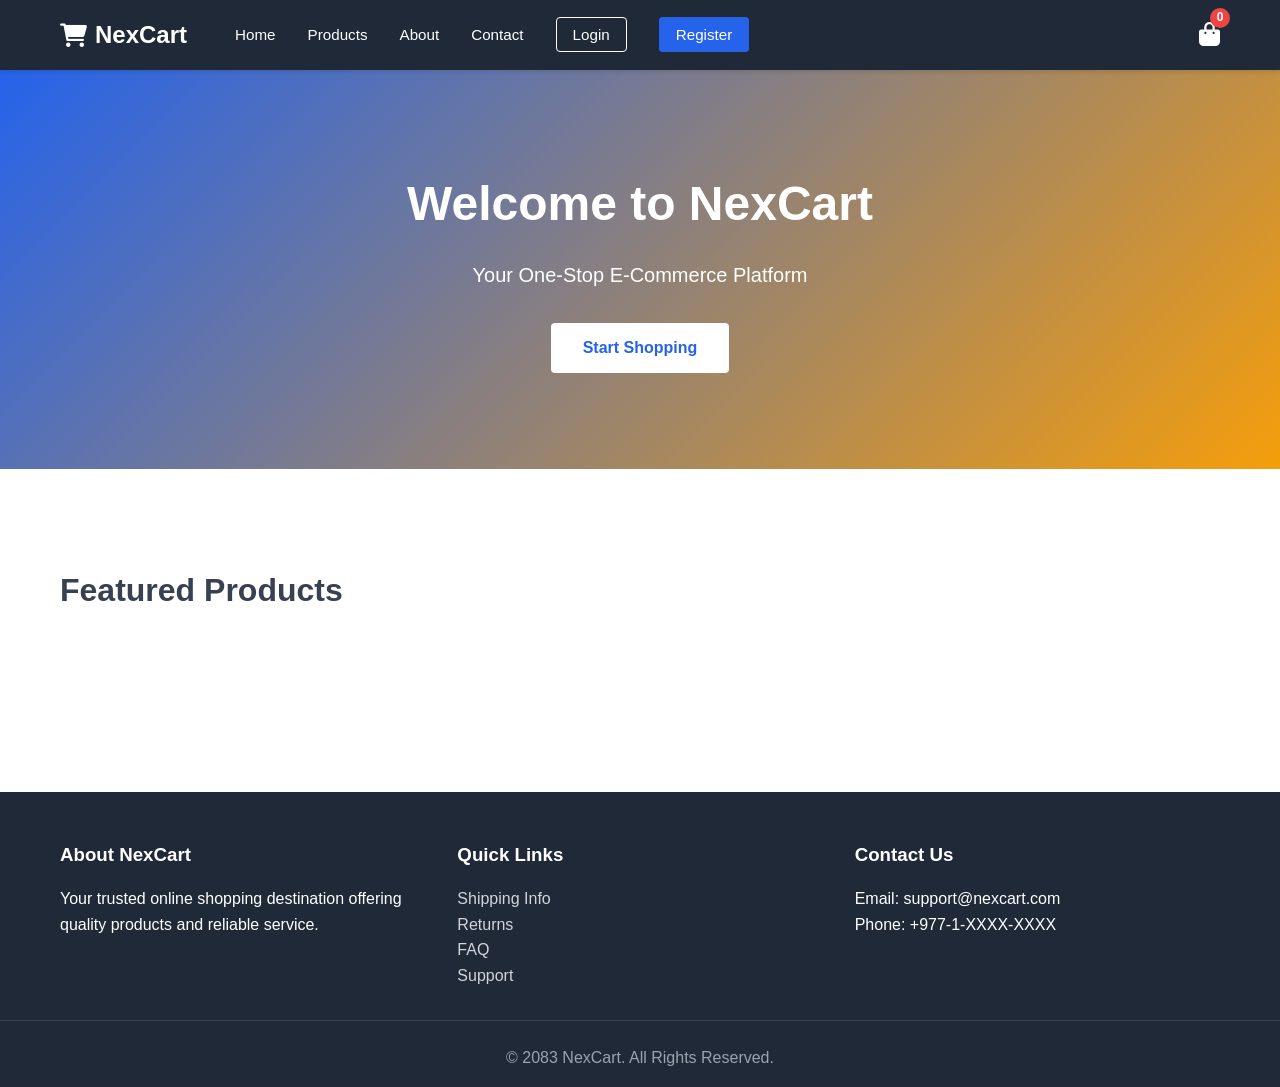
<file: templates/index.html>
<!DOCTYPE html>
<html lang="en">
<head>
    <meta charset="UTF-8">
    <meta name="viewport" content="width=device-width, initial-scale=1.0">
    <title>NexCart - E-Commerce Platform</title>
    <link rel="stylesheet" href="/static/css/style.css">
    <link rel="stylesheet" href="https://cdnjs.cloudflare.com/ajax/libs/font-awesome/6.0.0/css/all.min.css">
</head>
<body>
    <!-- Navigation -->
    <nav class="navbar">
        <div class="nav-container">
            <div class="nav-logo">
                <i class="fas fa-shopping-cart"></i>
                <span>NexCart</span>
            </div>
            <ul class="nav-menu">
                <li><a href="/" class="nav-link">Home</a></li>
                <li><a href="/products" class="nav-link">Products</a></li>
                <li><a href="/about" class="nav-link">About</a></li>
                <li><a href="/contact" class="nav-link">Contact</a></li>
                <li><a href="/login" class="nav-link nav-btn">Login</a></li>
                <li><a href="/register" class="nav-link nav-btn nav-btn-active">Register</a></li>
            </ul>
            <div class="cart-icon">
                <a href="/cart"><i class="fas fa-shopping-bag"></i><span class="cart-count">0</span></a>
            </div>
        </div>
    </nav>

    <!-- Hero Section -->
    <section class="hero">
        <div class="hero-content">
            <h1>Welcome to NexCart</h1>
            <p>Your One-Stop E-Commerce Platform</p>
            <a href="/products" class="hero-btn">Start Shopping</a>
        </div>
    </section>

    <!-- Featured Products -->
    <section class="featured-products">
        <div class="container">
            <h2>Featured Products</h2>
            <div class="products-grid" id="featured-products">
                <!-- Products will be loaded here via JavaScript -->
            </div>
        </div>
    </section>

    <!-- Footer -->
    <footer class="footer">
        <div class="footer-content">
            <div class="footer-section">
                <h3>About NexCart</h3>
                <p>Your trusted online shopping destination offering quality products and reliable service.</p>
            </div>
            <div class="footer-section">
                <h3>Quick Links</h3>
                <ul>
                    <li><a href="#">Shipping Info</a></li>
                    <li><a href="#">Returns</a></li>
                    <li><a href="#">FAQ</a></li>
                    <li><a href="#">Support</a></li>
                </ul>
            </div>
            <div class="footer-section">
                <h3>Contact Us</h3>
                <p>Email: support@nexcart.com</p>
                <p>Phone: +977-1-XXXX-XXXX</p>
            </div>
        </div>
        <div class="footer-bottom">
            <p>&copy; 2083 NexCart. All Rights Reserved.</p>
        </div>
    </footer>

    <script src="/static/js/main.js"></script>
</body>
</html>
</file>
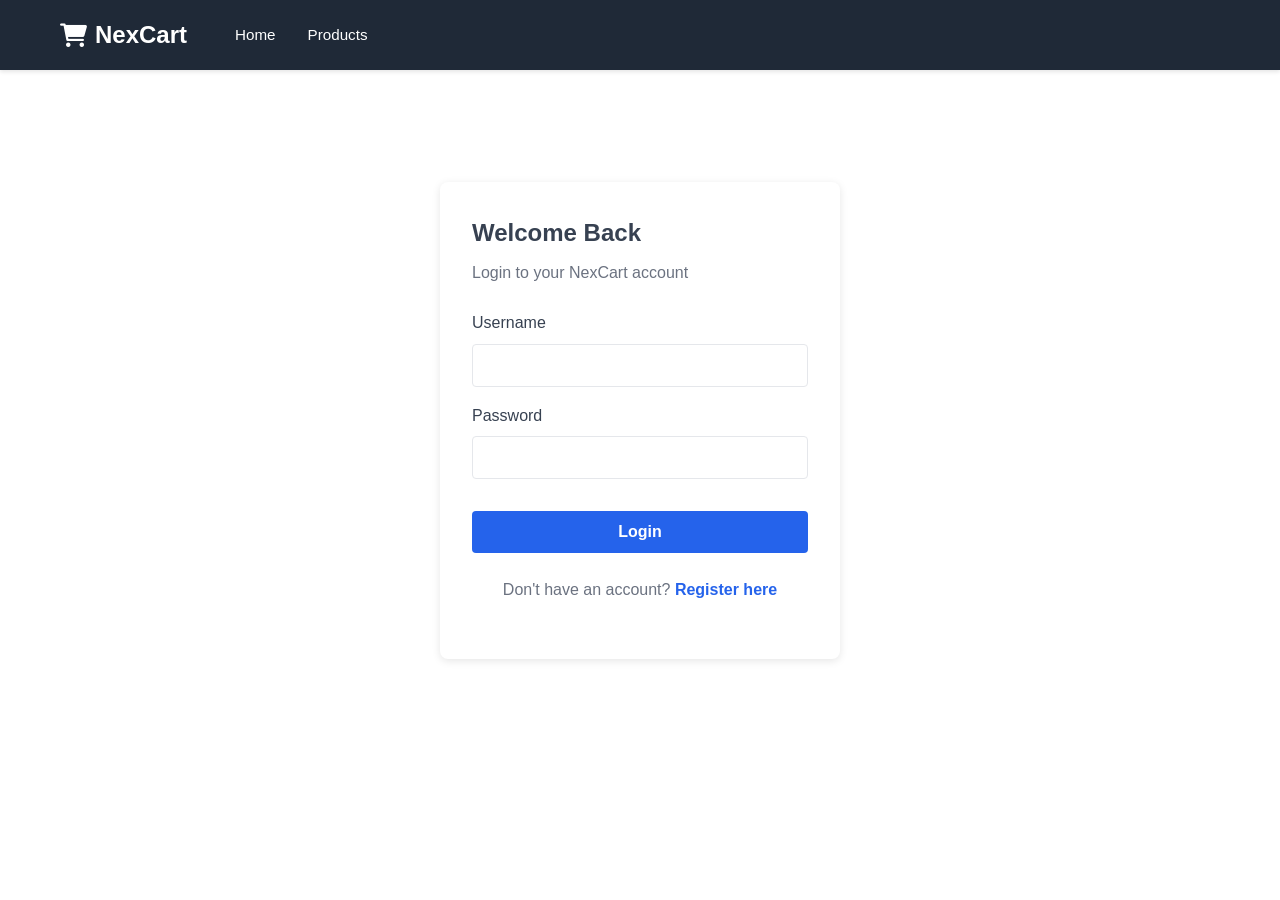
<file: templates/login.html>
<!DOCTYPE html>
<html lang="en">
<head>
    <meta charset="UTF-8">
    <meta name="viewport" content="width=device-width, initial-scale=1.0">
    <title>Login - NexCart</title>
    <link rel="stylesheet" href="/static/css/style.css">
    <link rel="stylesheet" href="https://cdnjs.cloudflare.com/ajax/libs/font-awesome/6.0.0/css/all.min.css">
</head>
<body>
    <!-- Navigation -->
    <nav class="navbar">
        <div class="nav-container">
            <div class="nav-logo">
                <i class="fas fa-shopping-cart"></i>
                <span>NexCart</span>
            </div>
            <ul class="nav-menu">
                <li><a href="/" class="nav-link">Home</a></li>
                <li><a href="/products" class="nav-link">Products</a></li>
            </ul>
        </div>
    </nav>

    <!-- Login Section -->
    <section class="auth-section">
        <div class="auth-container">
            <div class="auth-form">
                <h2>Welcome Back</h2>
                <p>Login to your NexCart account</p>
                
                <form id="login-form">
                    <div class="form-group">
                        <label for="username">Username</label>
                        <input type="text" id="username" name="username" required>
                    </div>
                    
                    <div class="form-group">
                        <label for="password">Password</label>
                        <input type="password" id="password" name="password" required>
                    </div>
                    
                    <button type="submit" class="auth-btn">Login</button>
                </form>
                
                <p class="auth-toggle">Don't have an account? <a href="/register">Register here</a></p>
            </div>
        </div>
    </section>

    <script src="/static/js/auth.js"></script>
</body>
</html>
</file>
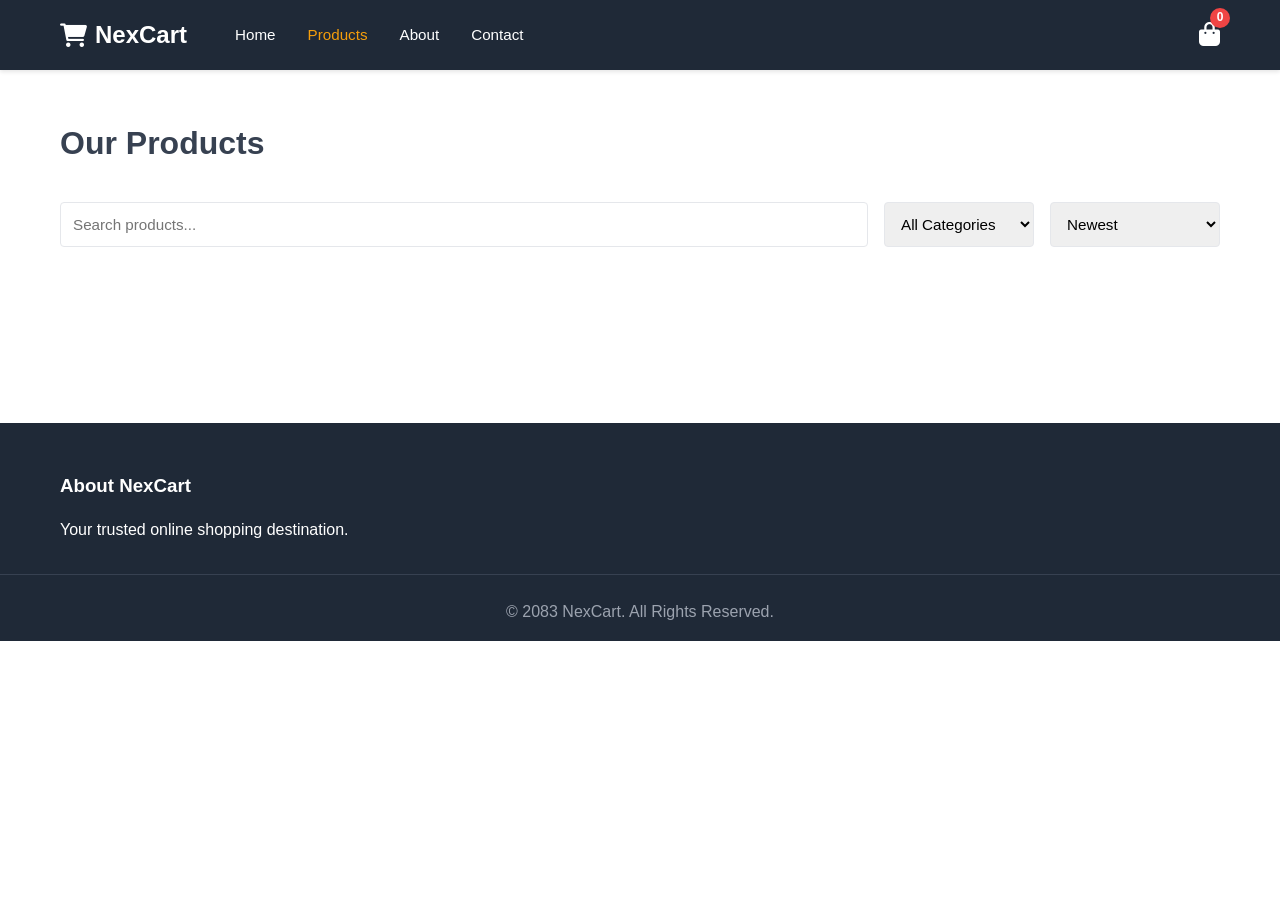
<file: templates/products.html>
<!DOCTYPE html>
<html lang="en">
<head>
    <meta charset="UTF-8">
    <meta name="viewport" content="width=device-width, initial-scale=1.0">
    <title>Products - NexCart</title>
    <link rel="stylesheet" href="/static/css/style.css">
    <link rel="stylesheet" href="https://cdnjs.cloudflare.com/ajax/libs/font-awesome/6.0.0/css/all.min.css">
</head>
<body>
    <!-- Navigation -->
    <nav class="navbar">
        <div class="nav-container">
            <div class="nav-logo">
                <i class="fas fa-shopping-cart"></i>
                <span>NexCart</span>
            </div>
            <ul class="nav-menu">
                <li><a href="/" class="nav-link">Home</a></li>
                <li><a href="/products" class="nav-link active">Products</a></li>
                <li><a href="/about" class="nav-link">About</a></li>
                <li><a href="/contact" class="nav-link">Contact</a></li>
            </ul>
            <div class="cart-icon">
                <a href="/cart"><i class="fas fa-shopping-bag"></i><span class="cart-count">0</span></a>
            </div>
        </div>
    </nav>

    <!-- Products Section -->
    <section class="products-section">
        <div class="container">
            <div class="products-header">
                <h1>Our Products</h1>
                <div class="search-filter">
                    <input type="text" id="search" placeholder="Search products..." class="search-box">
                    <select id="category-filter" class="filter-dropdown">
                        <option value="">All Categories</option>
                    </select>
                    <select id="sort" class="filter-dropdown">
                        <option value="-created_at">Newest</option>
                        <option value="price">Price: Low to High</option>
                        <option value="-price">Price: High to Low</option>
                        <option value="-rating">Best Rated</option>
                    </select>
                </div>
            </div>

            <div class="products-grid" id="products-list">
                <!-- Products will be loaded here -->
            </div>
        </div>
    </section>

    <!-- Footer -->
    <footer class="footer">
        <div class="footer-content">
            <div class="footer-section">
                <h3>About NexCart</h3>
                <p>Your trusted online shopping destination.</p>
            </div>
        </div>
        <div class="footer-bottom">
            <p>&copy; 2083 NexCart. All Rights Reserved.</p>
        </div>
    </footer>

    <script src="/static/js/products.js"></script>
</body>
</html>
</file>
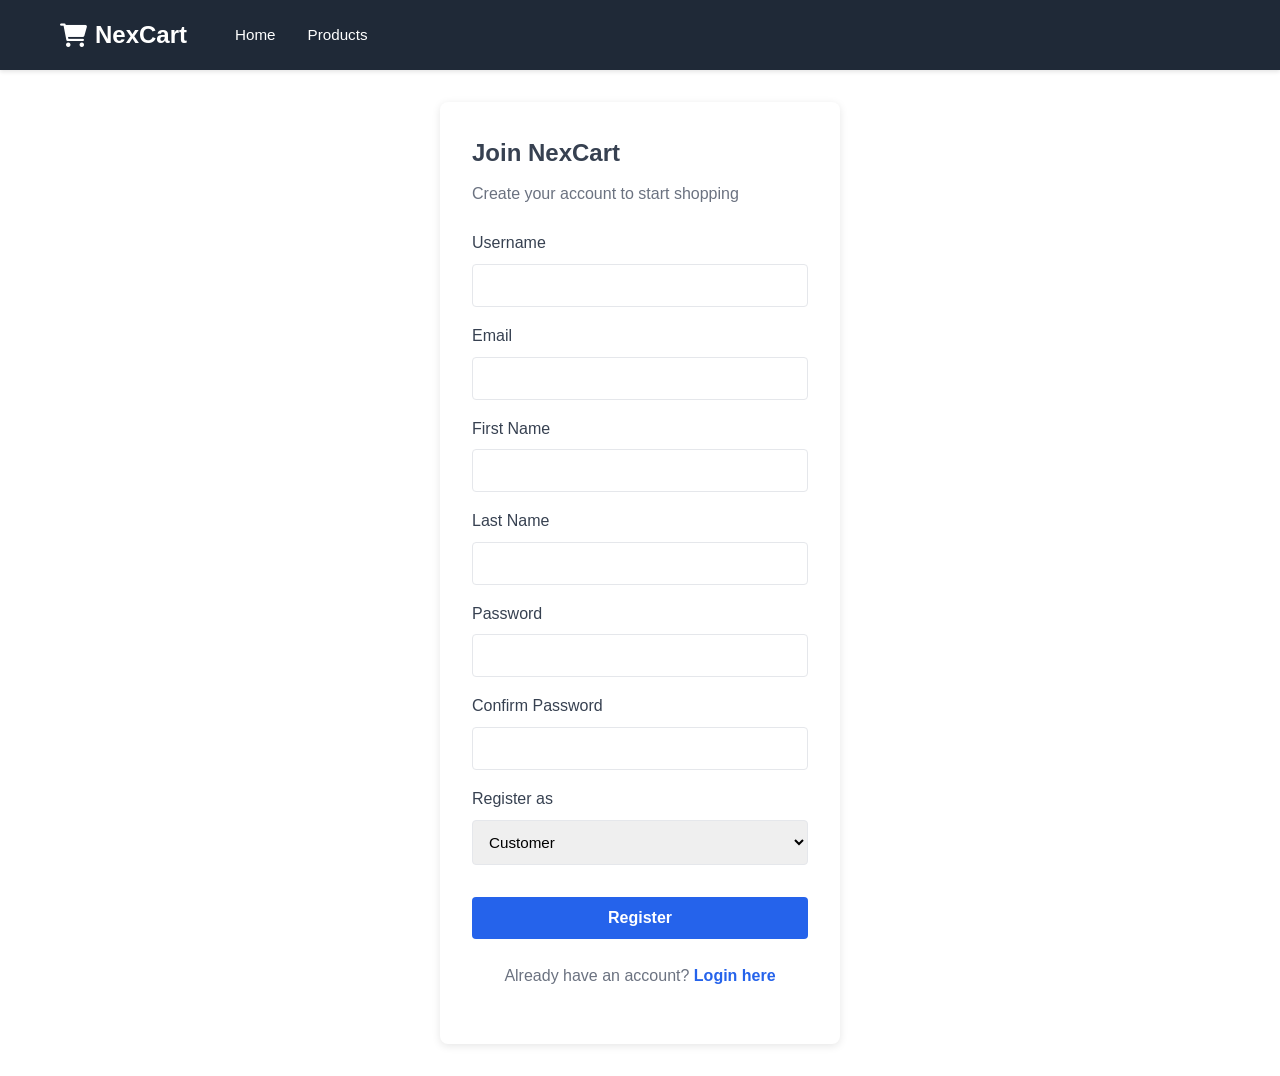
<file: templates/register.html>
<!DOCTYPE html>
<html lang="en">
<head>
    <meta charset="UTF-8">
    <meta name="viewport" content="width=device-width, initial-scale=1.0">
    <title>Register - NexCart</title>
    <link rel="stylesheet" href="/static/css/style.css">
    <link rel="stylesheet" href="https://cdnjs.cloudflare.com/ajax/libs/font-awesome/6.0.0/css/all.min.css">
</head>
<body>
    <!-- Navigation -->
    <nav class="navbar">
        <div class="nav-container">
            <div class="nav-logo">
                <i class="fas fa-shopping-cart"></i>
                <span>NexCart</span>
            </div>
            <ul class="nav-menu">
                <li><a href="/" class="nav-link">Home</a></li>
                <li><a href="/products" class="nav-link">Products</a></li>
            </ul>
        </div>
    </nav>

    <!-- Register Section -->
    <section class="auth-section">
        <div class="auth-container">
            <div class="auth-form">
                <h2>Join NexCart</h2>
                <p>Create your account to start shopping</p>
                
                <form id="register-form">
                    <div class="form-group">
                        <label for="username">Username</label>
                        <input type="text" id="username" name="username" required>
                    </div>
                    
                    <div class="form-group">
                        <label for="email">Email</label>
                        <input type="email" id="email" name="email" required>
                    </div>
                    
                    <div class="form-group">
                        <label for="first_name">First Name</label>
                        <input type="text" id="first_name" name="first_name">
                    </div>
                    
                    <div class="form-group">
                        <label for="last_name">Last Name</label>
                        <input type="text" id="last_name" name="last_name">
                    </div>
                    
                    <div class="form-group">
                        <label for="password">Password</label>
                        <input type="password" id="password" name="password" required>
                    </div>
                    
                    <div class="form-group">
                        <label for="password_confirm">Confirm Password</label>
                        <input type="password" id="password_confirm" name="password_confirm" required>
                    </div>
                    
                    <div class="form-group">
                        <label for="role">Register as</label>
                        <select id="role" name="role">
                            <option value="customer">Customer</option>
                            <option value="vendor">Vendor</option>
                        </select>
                    </div>
                    
                    <button type="submit" class="auth-btn">Register</button>
                </form>
                
                <p class="auth-toggle">Already have an account? <a href="/login">Login here</a></p>
            </div>
        </div>
    </section>

    <script src="/static/js/auth.js"></script>
</body>
</html>
</file>
<file: static/css/style.css>
* {
    margin: 0;
    padding: 0;
    box-sizing: border-box;
}

:root {
    --primary-color: #2563eb;
    --secondary-color: #f59e0b;
    --dark-color: #1f2937;
    --light-color: #f9fafb;
    --text-color: #374151;
    --border-color: #e5e7eb;
    --success-color: #10b981;
    --danger-color: #ef4444;
}

body {
    font-family: 'Segoe UI', Tahoma, Geneva, Verdana, sans-serif;
    line-height: 1.6;
    color: var(--text-color);
    background-color: #ffffff;
}

.container {
    max-width: 1200px;
    margin: 0 auto;
    padding: 0 20px;
}

/* Navigation */
.navbar {
    background-color: var(--dark-color);
    color: white;
    padding: 1rem 0;
    position: sticky;
    top: 0;
    z-index: 1000;
    box-shadow: 0 2px 4px rgba(0,0,0,0.1);
}

.nav-container {
    max-width: 1200px;
    margin: 0 auto;
    padding: 0 20px;
    display: flex;
    justify-content: space-between;
    align-items: center;
}

.nav-logo {
    font-size: 1.5rem;
    font-weight: bold;
    display: flex;
    align-items: center;
    gap: 0.5rem;
}

.nav-menu {
    display: flex;
    list-style: none;
    gap: 2rem;
    flex: 1;
    margin-left: 3rem;
}

.nav-link {
    color: white;
    text-decoration: none;
    transition: color 0.3s;
    font-size: 0.95rem;
}

.nav-link:hover,
.nav-link.active {
    color: var(--secondary-color);
}

.nav-btn {
    padding: 0.5rem 1rem;
    border-radius: 4px;
    background-color: transparent;
    border: 1px solid white;
    transition: all 0.3s;
}

.nav-btn:hover {
    background-color: white;
    color: var(--dark-color);
}

.nav-btn-active {
    background-color: var(--primary-color);
    border-color: var(--primary-color);
}

.cart-icon {
    position: relative;
    font-size: 1.5rem;
}

.cart-icon a {
    color: white;
    text-decoration: none;
}

.cart-count {
    position: absolute;
    top: -8px;
    right: -10px;
    background-color: var(--danger-color);
    color: white;
    border-radius: 50%;
    width: 20px;
    height: 20px;
    display: flex;
    align-items: center;
    justify-content: center;
    font-size: 0.75rem;
    font-weight: bold;
}

/* Hero Section */
.hero {
    background: linear-gradient(135deg, var(--primary-color), var(--secondary-color));
    color: white;
    padding: 6rem 2rem;
    text-align: center;
    margin-bottom: 3rem;
}

.hero-content h1 {
    font-size: 3rem;
    margin-bottom: 1rem;
}

.hero-content p {
    font-size: 1.25rem;
    margin-bottom: 2rem;
}

.hero-btn {
    display: inline-block;
    background-color: white;
    color: var(--primary-color);
    padding: 0.75rem 2rem;
    border-radius: 4px;
    text-decoration: none;
    font-weight: bold;
    transition: transform 0.3s, box-shadow 0.3s;
}

.hero-btn:hover {
    transform: translateY(-2px);
    box-shadow: 0 8px 16px rgba(0,0,0,0.2);
}

/* Products Section */
.featured-products,
.products-section {
    padding: 3rem 0;
}

.featured-products h2,
.products-section h1 {
    margin-bottom: 2rem;
    font-size: 2rem;
}

.products-header {
    margin-bottom: 2rem;
}

.search-filter {
    display: flex;
    gap: 1rem;
    margin-top: 1.5rem;
    flex-wrap: wrap;
}

.search-box,
.filter-dropdown {
    padding: 0.75rem;
    border: 1px solid var(--border-color);
    border-radius: 4px;
    font-size: 0.95rem;
}

.search-box {
    flex: 1;
    min-width: 200px;
}

.filter-dropdown {
    min-width: 150px;
}

.products-grid {
    display: grid;
    grid-template-columns: repeat(auto-fill, minmax(250px, 1fr));
    gap: 2rem;
    margin-bottom: 3rem;
}

.product-card {
    border: 1px solid var(--border-color);
    border-radius: 8px;
    overflow: hidden;
    transition: transform 0.3s, box-shadow 0.3s;
    background: white;
}

.product-card:hover {
    transform: translateY(-5px);
    box-shadow: 0 12px 24px rgba(0,0,0,0.1);
}

.product-image {
    width: 100%;
    height: 200px;
    object-fit: cover;
    background-color: var(--light-color);
}

.product-info {
    padding: 1rem;
}

.product-name {
    font-weight: bold;
    margin-bottom: 0.5rem;
    font-size: 0.95rem;
}

.product-vendor {
    font-size: 0.85rem;
    color: #6b7280;
    margin-bottom: 0.5rem;
}

.product-price {
    display: flex;
    gap: 0.5rem;
    margin-bottom: 0.5rem;
    align-items: center;
}

.price {
    font-weight: bold;
    font-size: 1.1rem;
    color: var(--primary-color);
}

.discount-price {
    text-decoration: line-through;
    color: #9ca3af;
    font-size: 0.9rem;
}

.discount-badge {
    background-color: var(--danger-color);
    color: white;
    padding: 0.25rem 0.5rem;
    border-radius: 4px;
    font-size: 0.75rem;
    font-weight: bold;
}

.product-rating {
    margin-bottom: 0.5rem;
    font-size: 0.85rem;
}

.stars {
    color: var(--secondary-color);
}

.add-to-cart-btn {
    width: 100%;
    padding: 0.5rem;
    background-color: var(--primary-color);
    color: white;
    border: none;
    border-radius: 4px;
    cursor: pointer;
    transition: background-color 0.3s;
    font-weight: bold;
}

.add-to-cart-btn:hover {
    background-color: #1d4ed8;
}

/* Authentication Section */
.auth-section {
    min-height: calc(100vh - 200px);
    display: flex;
    align-items: center;
    justify-content: center;
    padding: 2rem;
}

.auth-container {
    width: 100%;
    max-width: 400px;
}

.auth-form {
    background: white;
    padding: 2rem;
    border-radius: 8px;
    box-shadow: 0 2px 8px rgba(0,0,0,0.1);
}

.auth-form h2 {
    margin-bottom: 0.5rem;
    font-size: 1.5rem;
}

.auth-form > p {
    color: #6b7280;
    margin-bottom: 1.5rem;
}

.form-group {
    margin-bottom: 1rem;
}

.form-group label {
    display: block;
    margin-bottom: 0.5rem;
    font-weight: 500;
}

.form-group input,
.form-group select {
    width: 100%;
    padding: 0.75rem;
    border: 1px solid var(--border-color);
    border-radius: 4px;
    font-size: 0.95rem;
}

.form-group input:focus,
.form-group select:focus {
    outline: none;
    border-color: var(--primary-color);
    box-shadow: 0 0 0 3px rgba(37, 99, 235, 0.1);
}

.auth-btn {
    width: 100%;
    padding: 0.75rem;
    background-color: var(--primary-color);
    color: white;
    border: none;
    border-radius: 4px;
    font-size: 1rem;
    font-weight: bold;
    cursor: pointer;
    transition: background-color 0.3s;
    margin-top: 1rem;
}

.auth-btn:hover {
    background-color: #1d4ed8;
}

.auth-toggle {
    text-align: center;
    margin-top: 1.5rem;
    color: #6b7280;
}

.auth-toggle a {
    color: var(--primary-color);
    text-decoration: none;
    font-weight: bold;
}

.auth-toggle a:hover {
    text-decoration: underline;
}

/* Cart Section */
.cart-section {
    padding: 3rem 0;
    min-height: calc(100vh - 200px);
}

.cart-section h1 {
    margin-bottom: 2rem;
}

.cart-container {
    display: grid;
    grid-template-columns: 2fr 1fr;
    gap: 2rem;
}

.cart-items {
    background: white;
    border: 1px solid var(--border-color);
    border-radius: 8px;
    padding: 1.5rem;
}

.cart-item {
    display: flex;
    gap: 1rem;
    padding-bottom: 1rem;
    border-bottom: 1px solid var(--border-color);
    margin-bottom: 1rem;
}

.cart-item:last-child {
    border-bottom: none;
}

.cart-item-image {
    width: 100px;
    height: 100px;
    object-fit: cover;
    border-radius: 4px;
}

.cart-item-details {
    flex: 1;
}

.cart-item-name {
    font-weight: bold;
    margin-bottom: 0.5rem;
}

.cart-item-price {
    color: var(--primary-color);
    margin-bottom: 0.5rem;
}

.quantity-control {
    display: flex;
    gap: 0.5rem;
    align-items: center;
    margin-bottom: 0.5rem;
}

.quantity-control button {
    padding: 0.25rem 0.5rem;
    border: 1px solid var(--border-color);
    background-color: white;
    cursor: pointer;
    border-radius: 4px;
}

.remove-btn {
    background-color: var(--danger-color);
    color: white;
    padding: 0.5rem 1rem;
    border: none;
    border-radius: 4px;
    cursor: pointer;
    font-size: 0.85rem;
}

.remove-btn:hover {
    background-color: #dc2626;
}

.cart-summary {
    background: white;
    border: 1px solid var(--border-color);
    border-radius: 8px;
    padding: 1.5rem;
    height: fit-content;
}

.cart-summary h3 {
    margin-bottom: 1.5rem;
    font-size: 1.1rem;
}

.summary-row {
    display: flex;
    justify-content: space-between;
    margin-bottom: 1rem;
    font-size: 0.95rem;
}

.summary-row.total {
    border-top: 2px solid var(--border-color);
    padding-top: 1rem;
    font-weight: bold;
    font-size: 1.1rem;
    color: var(--primary-color);
}

.checkout-btn {
    width: 100%;
    padding: 0.75rem;
    background-color: var(--success-color);
    color: white;
    border: none;
    border-radius: 4px;
    font-weight: bold;
    cursor: pointer;
    margin-top: 1rem;
    transition: background-color 0.3s;
}

.checkout-btn:hover {
    background-color: #059669;
}

.continue-shopping {
    display: block;
    text-align: center;
    margin-top: 1rem;
    color: var(--primary-color);
    text-decoration: none;
    transition: color 0.3s;
}

.continue-shopping:hover {
    color: #1d4ed8;
}

.empty-cart {
    text-align: center;
    padding: 3rem;
    color: #6b7280;
}

.empty-cart-icon {
    font-size: 3rem;
    color: var(--border-color);
    margin-bottom: 1rem;
}

/* Footer */
.footer {
    background-color: var(--dark-color);
    color: white;
    padding: 3rem 0 1rem;
    margin-top: 3rem;
}

.footer-content {
    display: grid;
    grid-template-columns: repeat(auto-fit, minmax(250px, 1fr));
    gap: 2rem;
    margin-bottom: 2rem;
    max-width: 1200px;
    margin-left: auto;
    margin-right: auto;
    padding: 0 20px;
}

.footer-section h3 {
    margin-bottom: 1rem;
}

.footer-section ul {
    list-style: none;
}

.footer-section a {
    color: #d1d5db;
    text-decoration: none;
    transition: color 0.3s;
}

.footer-section a:hover {
    color: white;
}

.footer-bottom {
    text-align: center;
    padding-top: 1.5rem;
    border-top: 1px solid #374151;
    color: #9ca3af;
}

/* Responsive */
@media (max-width: 768px) {
    .nav-menu {
        display: none;
    }
    
    .hero-content h1 {
        font-size: 2rem;
    }
    
    .products-grid {
        grid-template-columns: repeat(auto-fill, minmax(200px, 1fr));
        gap: 1rem;
    }
    
    .cart-container {
        grid-template-columns: 1fr;
    }
    
    .search-filter {
        flex-direction: column;
    }
    
    .search-box,
    .filter-dropdown {
        width: 100%;
    }
}

@media (max-width: 480px) {
    .nav-logo {
        font-size: 1.2rem;
    }
    
    .cart-icon {
        font-size: 1.2rem;
    }
    
    .hero-content h1 {
        font-size: 1.5rem;
    }
    
    .hero-content p {
        font-size: 1rem;
    }
    
    .products-grid {
        grid-template-columns: 1fr;
    }
    
    .cart-item {
        flex-direction: column;
    }
    
    .cart-item-image {
        width: 100%;
        height: 150px;
    }
}

/* Loading and Messages */
.loading {
    text-align: center;
    padding: 2rem;
    color: #6b7280;
}

.alert {
    padding: 1rem;
    border-radius: 4px;
    margin-bottom: 1rem;
}

.alert-success {
    background-color: #d1fae5;
    color: #065f46;
    border: 1px solid #a7f3d0;
}

.alert-error {
    background-color: #fee2e2;
    color: #991b1b;
    border: 1px solid #fecaca;
}

.alert-info {
    background-color: #dbeafe;
    color: #1e3a8a;
    border: 1px solid #bfdbfe;
}
</file>
